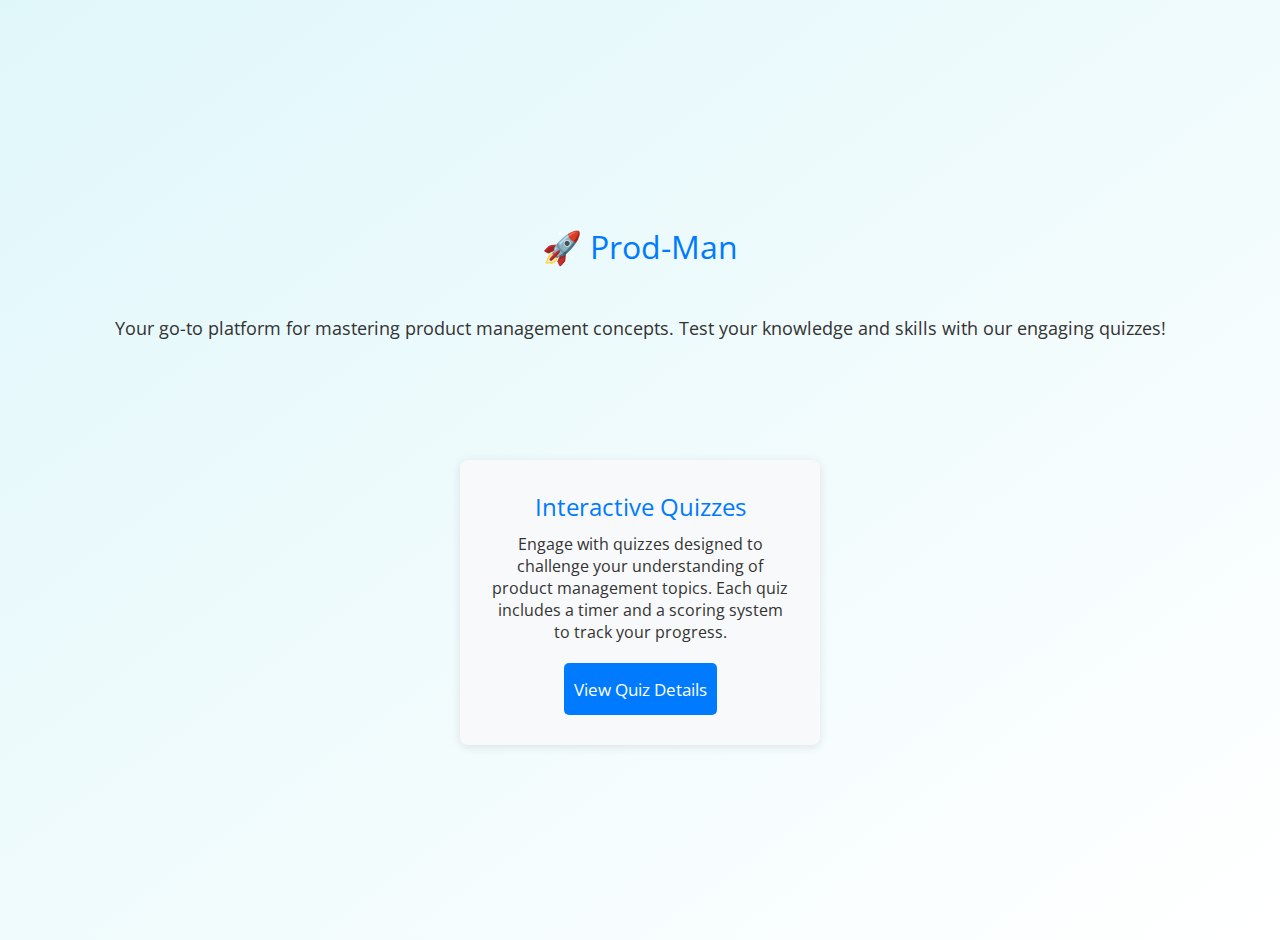
<file: index.html>
<!DOCTYPE html>
<html lang="en">
<head>
    <meta charset="UTF-8">
    <meta name="viewport" content="width=device-width, initial-scale=1.0">
    <link href="https://fonts.googleapis.com/css2?family=Open+Sans:wght@400;600&display=swap" rel="stylesheet">
    <link rel="stylesheet" href="styles.css">
    <title>Welcome to Prod-Man</title>
    <style>
        body {
            font-family: 'Open Sans', sans-serif;
            background: linear-gradient(to bottom right, #e0f7fa, #ffffff);
            margin: 0;
            text-align: center;
            padding: 20px; /* Reduced padding to limit height */
        }

        .logo {
            font-size: 32px;
            color: #007bff;
            margin: 30px 0; /* Adjusted margin to move title upwards */
        }

        .description {
            font-size: 18px;
            color: #333;
            margin-bottom: 120px;
        }

        .quiz-card {
            background: #f8f9fa;
            border-radius: 8px;
            padding: 30px;
            box-shadow: 0 2px 10px rgba(0, 0, 0, 0.1);
            transition: transform 0.3s;
            width: 300px;
            margin: 0 auto; /* Center the card */
        }

        .quiz-card:hover {
            transform: translateY(-5px);
        }

        .quiz-title {
            font-size: 24px;
            color: #007bff;
            margin-bottom: 10px;
        }

        .quiz-description {
            font-size: 16px;
            color: #333;
            margin-bottom: 20px; /* Space below the description */
        }
    </style>
</head>
<body>
    <div class="logo">🚀 Prod-Man</div> <!-- Rocket emoji as logo -->
    <p class="description">Your go-to platform for mastering product management concepts. Test your knowledge and skills with our engaging quizzes!</p>
    
    <div class="quiz-card" onclick="openQuizInfo()">
        <div class="quiz-title">Interactive Quizzes</div>
        <div class="quiz-description">Engage with quizzes designed to challenge your understanding of product management topics. Each quiz includes a timer and a scoring system to track your progress.</div>
        <a href="quiz-info.html" class="button">View Quiz Details</a>
    </div>

    <script>
        function openQuizInfo() {
            window.location.href = 'quiz-info.html';        }
    </script>
</body>
</html>
</file>
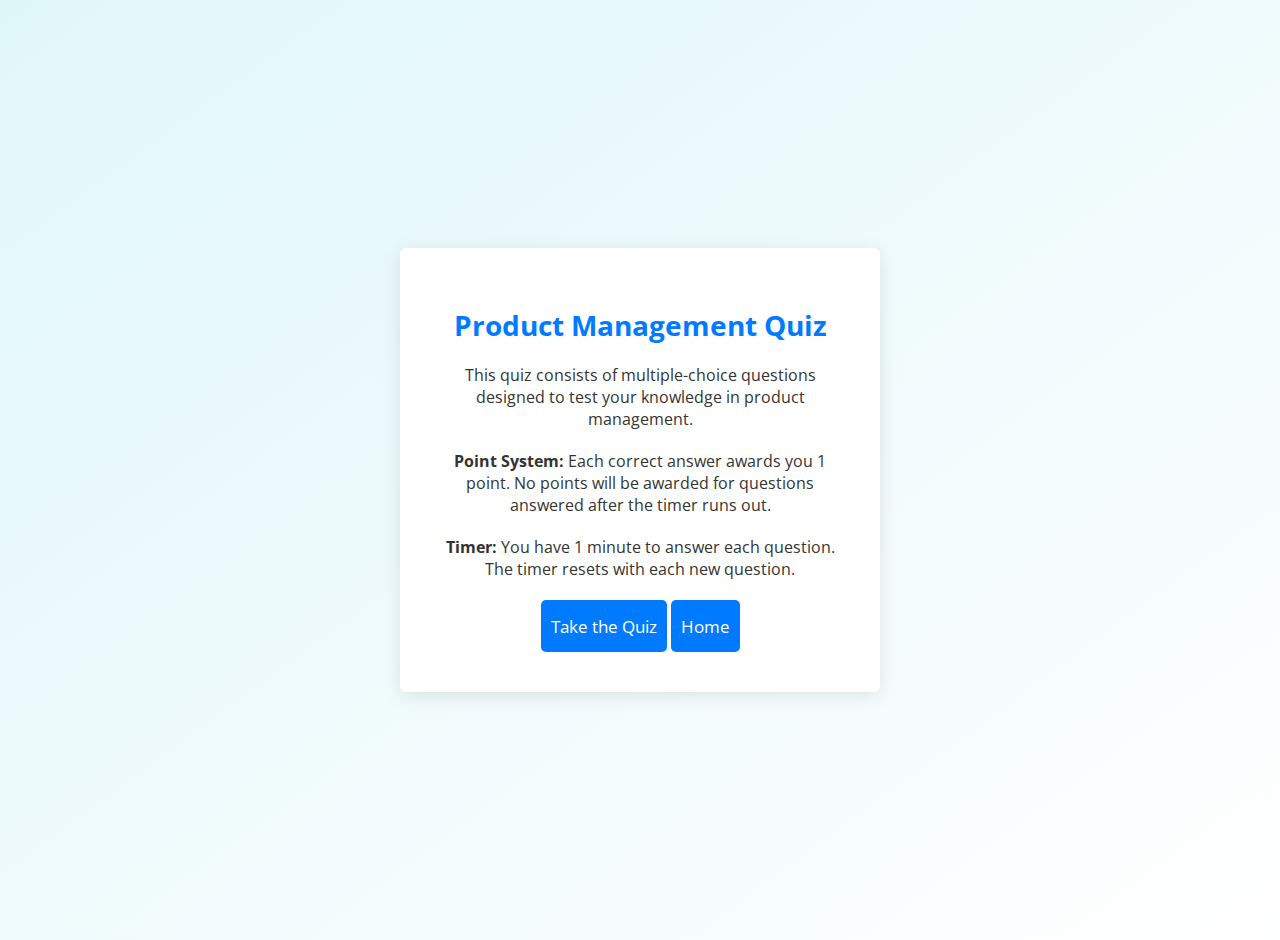
<file: quiz-info.html>
<!DOCTYPE html>
<html lang="en">
<head>
    <meta charset="UTF-8">
    <meta name="viewport" content="width=device-width, initial-scale=1.0, maximum-scale=1.0, user-scalable=no">
    <link href="https://fonts.googleapis.com/css2?family=Open+Sans:wght@400;600&display=swap" rel="stylesheet">
    <link rel="stylesheet" href="styles.css">
    <title>Quiz Information - Prod-Man</title>
    <style>
        body {
            font-family: 'Open Sans', sans-serif;
            background: linear-gradient(to bottom right, #e0f7fa, #ffffff);
            display: flex;
            justify-content: center;
            align-items: center;
            height: 100vh;
            margin: 0;
            text-align: center;
        }

        h1 {
            font-size: 28px;
            color: #007bff;
            margin-bottom: 20px;
        }

        p {
            font-size: 16px;
            color: #333;
            margin-bottom: 20px;
        }
    </style>
</head>
<body>
    <div class="info-container">
        <h1>Product Management Quiz</h1>
        <p>This quiz consists of multiple-choice questions designed to test your knowledge in product management.</p>
        <p><strong>Point System:</strong> Each correct answer awards you 1 point. No points will be awarded for questions answered after the timer runs out.</p>
        <p><strong>Timer:</strong> You have 1 minute to answer each question. The timer resets with each new question.</p>
        <a href="quiz.html" class="button">Take the Quiz</a>
        <a href="index.html" class="button">Home</a>
    </div>

    <script>
        function goHome() {
            window.location.href = 'index.html';
        }
    </script>
</body>
</html>
</file>
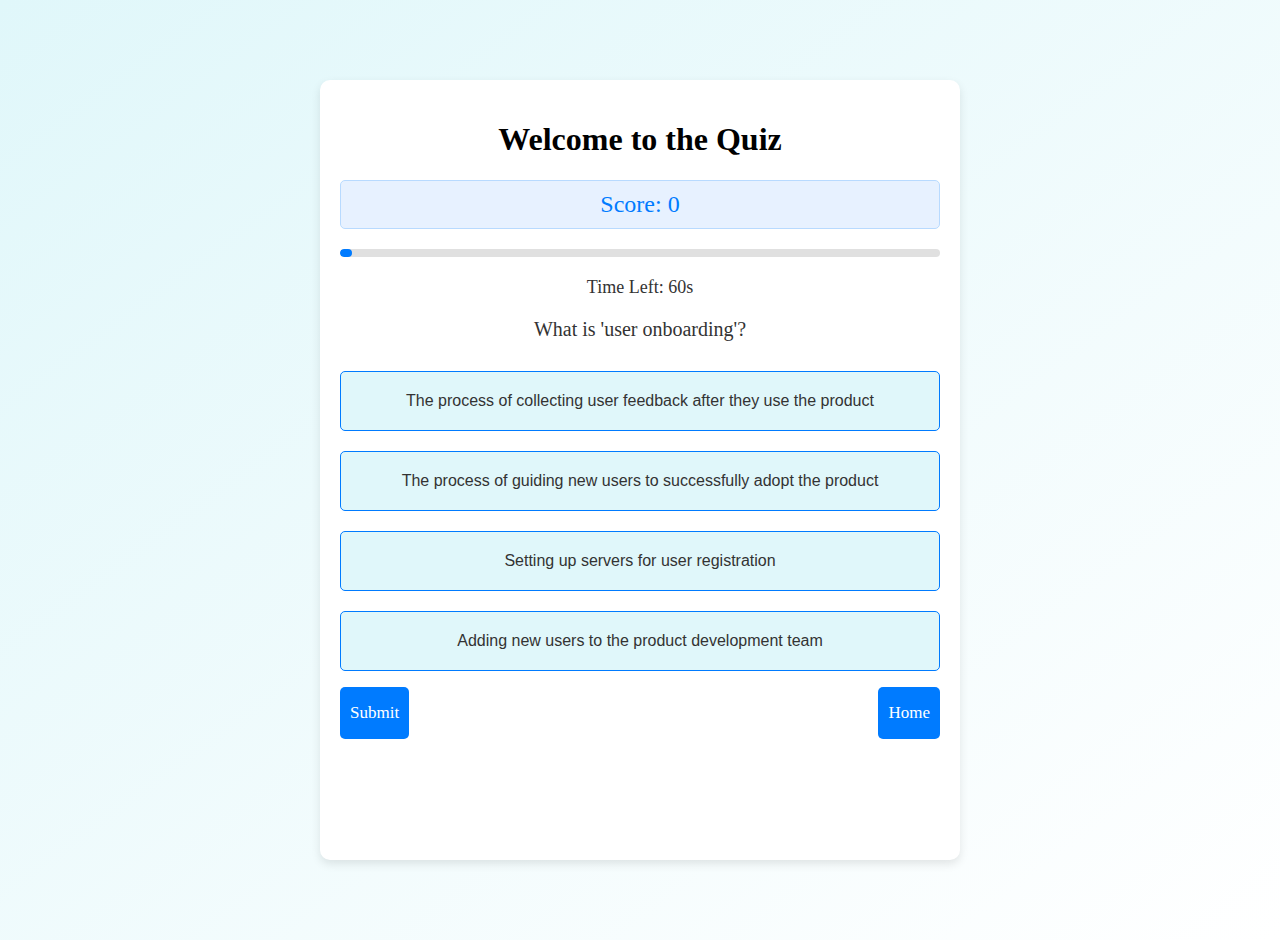
<file: quiz.html>
<!DOCTYPE html>
<html lang="en">
<head>
    <meta charset="UTF-8">
    <meta name="viewport" content="width=device-width, initial-scale=1.0, maximum-scale=1.0, user-scalable=no">
    <link href="https://fonts.googleapis.com/css2?family=Open+Sans:wght@400;600&display=swap" rel="stylesheet">
    <link rel="stylesheet" href="styles.css">
    <title>Quiz</title>
</head>
<body>
    <div class="quiz-container">
        <h1>Welcome to the Quiz</h1>
        <div id="score" class="score-display">Score: 0 / 10</div> <!-- Update total questions as needed -->
        <div class="progress-container">
            <div id="progress-bar" class="progress-bar"></div> <!-- Progress bar -->
            <div id="progress" class="progress-display">Question 1 of 50</div> <!-- Progress text -->
        </div>
        <div id="timer" class="timer-display">Time Left: 60</div> <!-- Timer display -->
        <div id="question-container">
            <div id="question" class="question"></div>
            <div id="options"></div>
            <div class="button-container"> 
                <a id="submit-btn" class="button">Submit</a>
                <a href="index.html" class="button">Home</a>
            </div>
        </div>
        <div id="result-container" class="hidden">
            <div id="result"></div>
        </div>
    </div>
    <script src="script.js"></script>
</body>
</html>
</file>
<file: styles.css>
/* General styles for the body to center the quiz */
body {
    display: flex; /* Use flexbox for layout */
    flex-direction: column; /* Stack elements vertically */
    justify-content: center; /* Center horizontally */
    align-items: center; /* Center vertically */
    height: 100vh; /* Full viewport height */
    margin: 0; /* Remove default margin */
    background: linear-gradient(to bottom right, #e0f7fa, #ffffff);
    padding: 20px; /* Padding around the body */
}

.logo {
    font-size: 32px;
    color: #007bff;
    margin: 20px 0; /* Adjusted margin */
}

.description {
    font-size: 18px;
    color: #333;
    margin-bottom: 40px;
}


/* Quiz Container Styles */
.quiz-container {
    width: 600px; /* Fixed width for the quiz container */
    height: 740px; /* Fixed height for the quiz container */
    text-align: center; /* Center content within the container */
    padding: 20px; /* Padding for the container */
    background: white; /* White background for the quiz */
    border-radius: 10px; /* Rounded corners */
    box-shadow: 0 4px 10px rgba(0, 0, 0, 0.1); /* Subtle shadow */
    overflow-y: auto; /* Add vertical scroll if content exceeds height */
}

/* Common Button Styles */
.button {
    display: inline-flex; /* Ensure buttons are treated the same */
    align-items: center; /* Center content vertically */
    justify-content: center; /* Center content horizontally */
    padding: 6px 10px; /* Adjust padding for reduced height */
    font-size: 17px; /* Consistent font size */
    height: 40px; /* Set a unified height */
    width: auto; /* Allow width to adjust based on content */
    border: none; /* No border */
    border-radius: 5px; /* Rounded corners */
    background-color: #007bff; /* Primary button color */
    color: white; /* Text color */
    cursor: pointer; /* Pointer cursor on hover */
    transition: background-color 0.3s; /* Smooth transition */
    text-decoration: none; /* Remove underline for anchor buttons */
}

.button:hover {
    background-color: #0056b3; /* Darker shade on hover */
}

.button-container {
    display: flex; /* Use flexbox for alignment */
    justify-content: space-between; /* Space between buttons */
    margin-top: 6px; /* Add some spacing above */
    height: 40px; /* Ensure the container has a height to match buttons */
}

/* Quiz Card Styles */
.quiz-card {
    background: #f8f9fa; /* Light background for the card */
    border-radius: 8px;
    padding: 30px; /* Increased padding for a taller card */
    margin-top: 20px;
    box-shadow: 0 2px 10px rgba(0, 0, 0, 0.1);
    transition: transform 0.3s;
    width: 300px; /* Fixed width for the card */
    display: flex;
    flex-direction: column; /* Stack content vertically */
    justify-content: center; /* Center content vertically */
    align-items: center; /* Center content horizontally */
    margin: 0 auto; /* Center the card horizontally */
}

.quiz-title {
    font-size: 24px;
    color: #007bff;
    margin-bottom: 15px; /* Increased margin for spacing */
}

.quiz-description {
    font-size: 16px;
    color: #333;
    margin-bottom: 20px; /* Increased margin for spacing */
}

/* Timer and Score Display */
.timer-display, .score-display {
    font-size: 18px;
    color: #333; /* Darker color for timer and score display */
    margin-bottom: 20px;
}

/* Progress Bar Styles */
.progress-container {
    width: 100%;
    background-color: #e0e0e0; /* Background for the progress bar */
    border-radius: 5px;
    height: 8px; /* Reduced height for the progress bar */
    margin-bottom: 20px;
    overflow: hidden; /* Ensure rounded corners are visible */
}

.progress-bar {
    height: 100%; /* Fill the height of the container */
    width: 0%; /* Initial width of the progress bar */
    background-color: #007bff; /* Color of the progress bar */
    border-radius: 5px; /* Rounded corners for the progress bar */
    transition: width 0.3s; /* Smooth transition for the progress bar */
}

/* Question Styles */
.question {
    font-size: 20px; /* Increased font size for questions */
    color: #333; /* Darker color for better readability */
    margin-bottom: 20px; /* Spacing below the question */
}

/* Option Styles */
.option {
    font-size: 16px; /* Increased font size for options */
    color: #333; /* Darker color for better readability */
    margin: 10px 0; /* Spacing between options */
    padding: 15px; /* Padding for better click area */
    background-color: #e0f7fa; /* Light blue background for options */
    border: 1px solid #007bff; /* Border color matching the primary color */
    cursor: pointer;
    transition: background-color 0.3s, transform 0.3s; /* Keep transform for options */
    height: 60px; /* Fixed height for all option buttons */
    width: 100%; /* Full width for options */
    border-radius: 5px; /* Rounded corners for options */
}

.option:hover {
    background-color: #b2ebf2; /* Slightly darker blue on hover */
    transform: translateY(-2px); /* Lift effect on hover */
}

.option.selected {
    background-color: #007bff; /* Highlight color for selected option */
    color: white; /* Text color for highlighted option */
    border: 1px solid #0056b3; /* Darker border for selected option */
}

.hidden {
    display: none;
}

/* Result Display Styles */
.result-display {
    font-size: 20px;
    margin-top: 20px;
    margin-bottom: 20px;
    padding: 10px;
    border-radius: 5px;
}

.correct {
    color: #28a745; /* Green color for correct answers */
    background-color: #d4edda; /* Light green background */
    border: 1px solid #c3e6cb; /* Border color matching the background */
}

.incorrect {
    color: #dc3545; /* Red color for incorrect answers */
    background-color: #f8d7da; /* Light red background */
    border: 1px solid #f5c6cb; /* Border color matching the background */
}

.score-display {
    font-size: 24px; /* Increase font size for score */
    color: #007bff; /* Primary color for score */
    margin-bottom: 20px;
    padding: 10px;
    border-radius: 5px;
    background-color: #e7f1ff; /* Light blue background for score */
    border: 1px solid #b8daff; /* Border color matching the background */
}

.info-container {
    background: white;
    max-width: 400px;
    padding: 40px;
    border-radius: 6px;
    box-shadow: 0 4px 20px rgba(0, 0, 0, 0.1);
}

img, video {
    max-width: 100%;
    height: auto;
}


/* Responsive styles for mobile compatibility */
@media (max-width: 600px) {
    .quiz-container {
        width: 90%; /* Use a percentage for mobile */
        max-width: 600px; /* Set a maximum width */
        height: auto; /* Allow height to adjust based on content */
        padding: 20px; /* Keep padding for aesthetics */
    }

    .button-container {
        flex-direction: column; /* Stack buttons vertically */
        align-items: center; /* Center buttons */
    }

    .button {
        width: 100%; /* Make buttons full width */
        margin-bottom: 10px; /* Add space between buttons */
    }
}

/* Responsive styles for quiz-info page */
@media (max-width: 600px) {
    .info-container {
        width: 90%; /* Use a percentage for mobile */
        max-width: 500px; /* Set a maximum width */
        padding: 10%; /* Adjust padding for mobile */
    }

    h1 {
        font-size: 24px; /* Adjust heading size for mobile */
    }

    p {
        font-size: 14px; /* Adjust paragraph size for mobile */
    }
}
</file>
